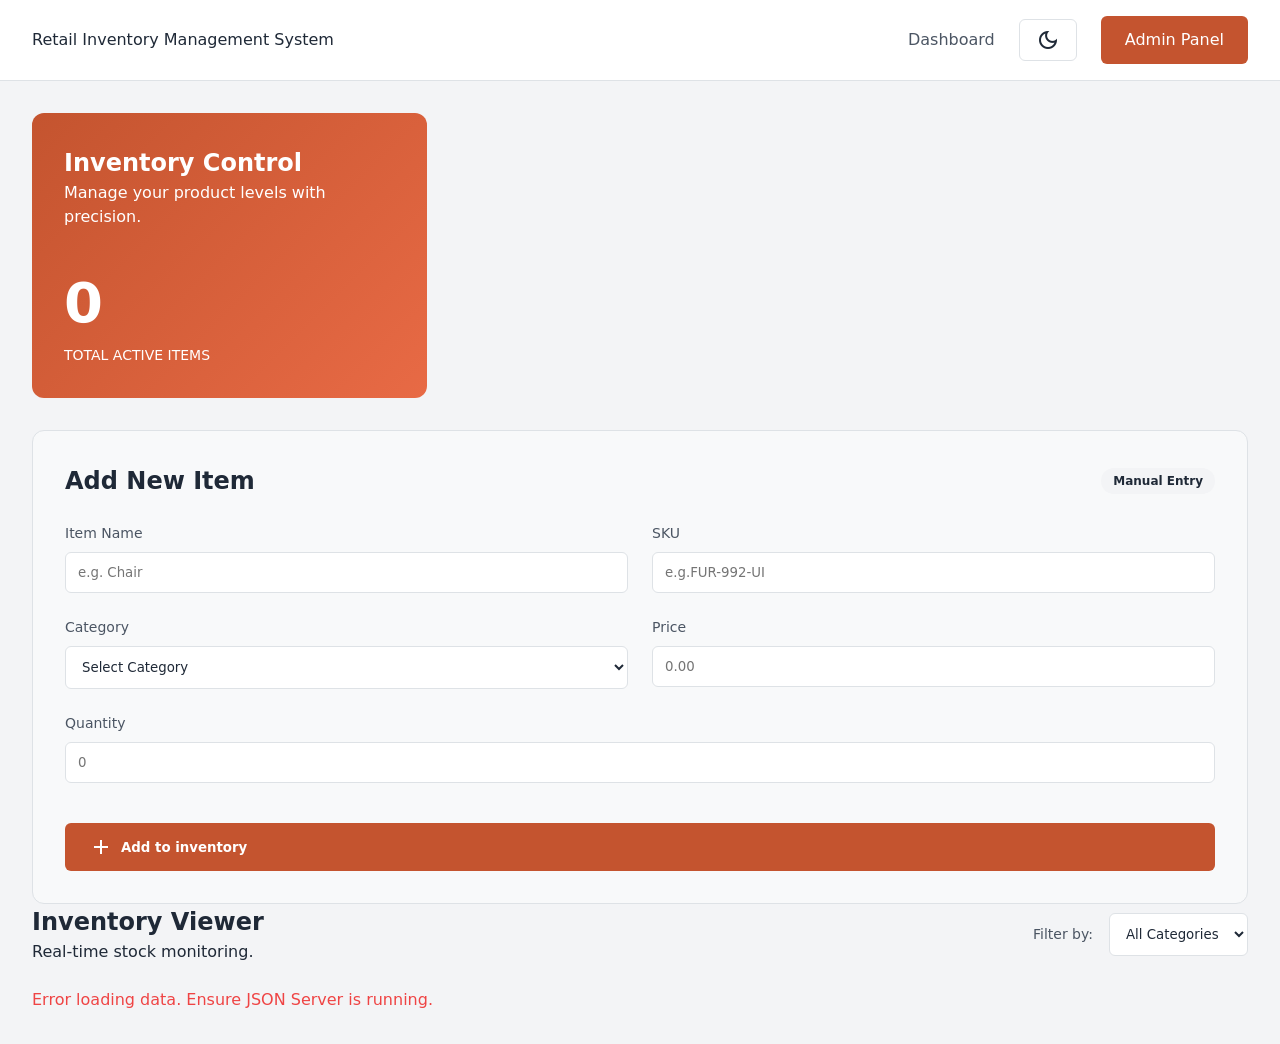
<file: index.html>
<!doctype html>
<html lang="en">
  <head>
    <meta charset="UTF-8" />
    <meta name="viewport" content="width=device-width, initial-scale=1.0" />
    <title>Retail Inventory Management System</title>
    <link
      href="https://fonts.googleapis.com/css2?family=Material+Symbols+Outlined:opsz,wght,FILL,GRAD@20..48,100..700,0..1,-50..200"
      rel="stylesheet"
    />
    <link rel="stylesheet" href="style.css" />
  </head>

  <body>
    <!-- Main Navigation -->
    <header class="top-nav">
      <div class="nav_brand">Retail Inventory Management System</div>
      <nav class="nav-links">
        <a href="#" class="active">Dashboard</a>

        <button id="theme-toggle" class="btn-outline" title="Toggle Dark Mode">
          <span class="material-symbols-outlined" id="theme-icon"
            >dark_mode</span
          >
        </button>

        <a href="admin.html" class="btn-primary">Admin Panel</a>
      </nav>
    </header>

    <!-- User Dashboard Area -->
    <main class="user-layout">
      <!-- Top Stats Section -->
      <div class="top-section">
        <section class="hero-card">
          <div>
            <h2>Inventory Control</h2>
            <p>Manage your product levels with precision.</p>
          </div>
          <div>
            <div class="hero-number" id="active-items-count">0</div>
            <div class="hero-label">Total Active Items</div>
          </div>
        </section>
      </div>

      <!-- Add New Item Form -->
      <section class="form-card" id="form-container">
        <div class="form-header">
          <h2>Add New Item</h2>
          <span class="badge badge-secondary">Manual Entry</span>
        </div>
        <form id="add-item-form" class="form-grid">
          <div class="input-group">
            <label for="name">Item Name</label>
            <input id="name" type="text" placeholder="e.g. Chair" />
            <span class="error-msg" id="err-name">Name is required</span>
          </div>
          <div class="input-group">
            <label for="sku">SKU</label>
            <input type="text" id="sku" placeholder="e.g.FUR-992-UI" />
            <span class="error-msg" id="err-sku">SKU Is Required</span>
          </div>
          <div class="input-group">
            <label for="category">Category</label>
            <select id="category">
              <option for="">Select Category</option>
              <option for="furniture">Furniture</option>
              <option for="apperal">Apperal</option>
              <option for="electronics">Electronics</option>
              <option for="audio">Audio</option>
            </select>
            <span class="error-msg" id="err-category"
              >Please select a category</span
            >
          </div>
          <div class="input-group">
            <label for="price">Price</label>
            <input
              type="text"
              id="price"
              step="0.01"
              min="0.01"
              placeholder="0.00"
            />
            <span class="error-msg" id="err-price">Valid price required</span>
          </div>
          <div class="input-group full-width">
            <label for="stock">Quantity</label>
            <input type="text" id="stock" min="0" placeholder="0" />
            <span class="error-msg" id="err-stock">Quantity required</span>
          </div>
          <div class="input-group full-width mt-1">
            <button type="submit" class="btn-primary">
              <span class="material-symbols-outlined">Add</span>Add to inventory
            </button>
          </div>
        </form>
      </section>

      <!-- Inventory Grid Section -->
      <section>
        <div class="inventory-header">
          <div>
            <h2>Inventory Viewer</h2>
            <p>Real-time stock monitoring.</p>
          </div>
          <div class="input-group filter-group">
            <label for="filter-category">Filter by:</label>
            <select id="filter-category" class="auto-width">
              <option value="All">All Categories</option>
              <option value="Furniture">Furniture</option>
              <option value="Electronics">Electronics</option>
              <option value="Apparel">Apparel</option>
              <option value="Audio">Audio</option>
            </select>
          </div>
          <div id="loading-indicator" class="loading">
            <span class="material-symbols-outlined spin">sync</span>
            <p>Loading Inventory...</p>
          </div>
        </div>
        <div id="inventory-grid" class="grid-container"></div>
      </section>
    </main>

    <script src="app.js"></script>
  </body>
</html>
</file>
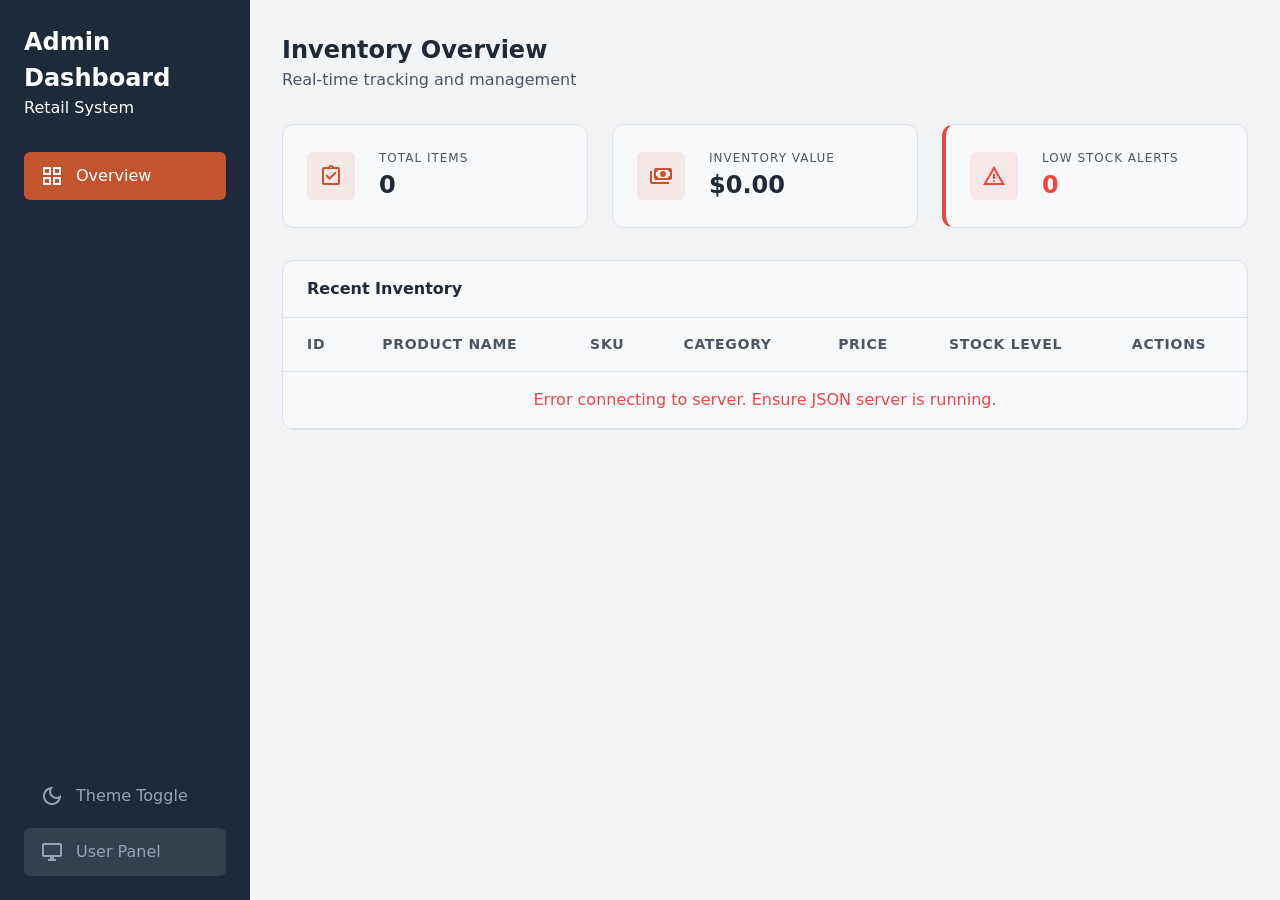
<file: admin.html>
<!DOCTYPE html>
<html lang="en">

<head>
    <meta charset="UTF-8">
    <meta name="viewport" content="width=device-width, initial-scale=1.0">
    <title>Admin Dashboard</title>
    <link
        href="https://fonts.googleapis.com/css2?family=Material+Symbols+Outlined:opsz,wght,FILL,GRAD@20..48,100..700,0..1,-50..200"
        rel="stylesheet" />
    <link rel="stylesheet" href="style.css">
</head>

<body>
    <div class="admin-layout">
        <!-- Sidebar Navigation -->
        <aside class="sidebar">
            <div>
                <h2>Admin Dashboard</h2>
                <p>Retail System</p>
            </div>
            <nav class="sidebar-links">
                <a href="#" class="active"><span class="material-symbols-outlined">grid_view</span> Overview</a>
                <div class="flex-spacer"></div>

                <a href="#" id="admin-theme-toggle">
                    <span class="material-symbols-outlined" id="admin-theme-icon">dark_mode</span> Theme Toggle
                </a>

                <a href="index.html" class="nav-user-panel"><span
                        class="material-symbols-outlined">desktop_windows</span> User Panel</a>
            </nav>
        </aside>
        
        <!-- Main Content Area -->
        <main class="admin-main">
            <header>
                <h2>Inventory Overview</h2>
                <p class="header-subtitle">Real-time tracking and management</p>
            </header>
            <section class="stats-row">
                <div class="stat-card">
                    <div class="stat-icon"><span class="material-symbols-outlined">assignment_turned_in</span></div>
                    <div>
                        <div class="stat-label">
                            Total Items</div>
                        <div class="stat-value" id="stat-total-items">0</div>
                    </div>
                </div>
                <div class="stat-card">
                    <div class="stat-icon"><span class="material-symbols-outlined">payments</span></div>
                    <div>
                        <div class="stat-label">
                            Inventory Value</div>
                        <div class="stat-value" id="stat-total-value">$0.00</div>
                    </div>
                </div>
                <div class="stat-card stat-alert">
                    <div class="stat-icon alert-icon">
                        <span class="material-symbols-outlined">warning</span>
                    </div>
                    <div>
                        <div class="stat-label">
                            Low Stock Alerts</div>
                        <div class="stat-value text-danger"
                            id="stat-low-stock">0</div>
                    </div>
                </div>
            </section>
            <section class="table-container">
                <div class="table-header">
                    <h3 class="table-title">Recent Inventory</h3>
                </div>
                <table>
                    <thead>
                        <tr>
                            <th>ID</th>
                            <th>Product Name</th>
                            <th>SKU</th>
                            <th>Category</th>
                            <th>Price</th>
                            <th>Stock Level</th>
                            <th>Actions</th>
                        </tr>
                    </thead>
                    <tbody id="admin-tbody"></tbody>
                </table>
            </section>
        </main>

    </div>
    
    <!-- Edit Item Modal -->
    <dialog id="edit-modal">
        <h3 class="modal-title">Edit Inventory Item</h3>
        <form id="edit-form" class="form-grid modal-form">
            <input type="hidden" id="edit-id">

            <div class="input-group full-width">
                <label>Item Name</label>
                <input type="text" id="edit-name" required>
            </div>
            <div class="input-group">
                <label>Price ($)</label>
                <input type="number" step="0.01" id="edit-price" required>
            </div>
            <div class="input-group">
                <label>Quantity</label>
                <input type="number" id="edit-stock" required>
            </div>
            <div class="input-group full-width form-actions">
                <button type="button" class="btn-outline"
                    onclick="document.getElementById('edit-modal').close()">Cancel</button>
                <button type="submit" class="btn-primary">Save Changes</button>
            </div>
        </form>
    </dialog>
    <script src="admin.js"></script>
</body>

</html>
</file>
<file: style.css>
@import url("https://fonts.googleapis.com/css2?family=Roboto:wght@300;400;500;700&display=swap");

:root,
[data-theme="light"] {
  --bg-primary: #ffffff;
  --bg-secondary: #f3f4f6;
  --text-primary: #1f2937;
  --text-secondary: #4b5563;
  --accent: #c4542f;
  --accent-light: rgba(196, 84, 47, 0.1);
  --surface: #f8f9fa;
  --border: #dee2e6;
  --nav-admin: #1e293b;
  --shadow: 0 4px 8px rgba(0, 0, 0, 0.1);
  --radius-sm: 6px;
  --radius-md: 12px;
  --radius-lg: 24px;
  --font-sans: "Noto Sans", system-ui, sans-serif;
  --status-success: #10b981;
  --status-success-bg: #d9efe7;
  --status-warning: #f59e0b;
  --status-warning-bg: #fcf3d3;
  --status-danger: #ef4444;
  --status-danger-bg: #f6d7d7;
}

[data-theme="dark"] {
  --bg-primary: #1a1a2e;
  --bg-secondary: #0f0f1b;
  --text-primary: #e0e0e0;
  --text-secondary: #9ca3af;
  --accent: #d4714f;
  --accent-light: rgba(212, 113, 79, 0.15);
  --surface: #16213e;
  --border: #2a3a5e;
  --nav-admin: #020617;
  --shadow: 0 4px 8px rgba(0, 0, 0, 0.3);
}

/* Global Reset */
* {
  box-sizing: border-box;
  margin: 0;
  padding: 0;
}

body {
  font-family: var(--font-sans);
  background-color: var(--bg-secondary);
  color: var(--text-primary);
  line-height: 1.5;
  transition:
    background-color 0.3s,
    color 0.3s;
}

a {
  text-decoration: none;
  color: inherit;
}

button {
  cursor: pointer;
  font-family: inherit;
  border: none;
}

input,
select {
  font-family: inherit;
}

/* Navbar */
.top-nav {
  display: flex;
  justify-content: space-between;
  align-items: center;
  padding: 1rem 2rem;
  background-color: var(--bg-primary);
  border-bottom: 1px solid var(--border);
}

.nav-brand {
  font-size: 1.25rem;
  font-weight: 700;
  color: var(--accent);
}

.nav-links {
  display: flex;
  gap: 1.5rem;
  align-items: center;
}

.nav-links a {
  color: white;
  font-weight: 500;
  transition: color 0.2s;
}

.nav-links a:hover,
.nav-links a.active {
  color: var(--text-secondary);
}

/* Buttons */
.btn-primary {
  background-color: var(--accent);
  color: white;
  padding: 0.75rem 1.5rem;
  border-radius: var(--radius-sm);
  font-weight: 600;
  display: flex;
  align-items: center;
  gap: 0.5rem;
  transition: opacity 0.2s;
}

.btn-primary:hover {
  opacity: 0.9;
}

.btn-outline {
  border: 1px solid var(--border);
  background: transparent;
  color: var(--text-primary);
  padding: 0.5rem 1rem;
  border-radius: var(--radius-sm);
  display: flex;
  align-items: center;
  gap: 0.5rem;
}

/* User Layout */
.user-layout {
  padding: 2rem;
  max-width: 1400px;
  margin: 0 auto;
}

.top-section {
  display: grid;
  grid-template-columns: 1fr 2fr;
  gap: 2rem;
  margin-bottom: 2rem;
}

.hero-card {
  background: linear-gradient(135deg, var(--accent), #e86a45);
  color: white;
  padding: 2rem;
  border-radius: var(--radius-md);
  display: flex;
  flex-direction: column;
  justify-content: space-between;
}

.hero-number {
  font-size: 3.5rem;
  font-weight: 700;
  margin-top: 2rem;
}

.form-card {
  background-color: var(--surface);
  padding: 2rem;
  border-radius: var(--radius-md);
  border: 1px solid var(--border);
}

.form-grid {
  display: grid;
  grid-template-columns: 1fr 1fr;
  gap: 1.5rem;
  margin-top: 1.5rem;
}

.input-group {
  display: flex;
  flex-direction: column;
  gap: 0.5rem;
}

.input-group label {
  font-size: 0.875rem;
  color: var(--text-secondary);
}

.input-group input,
.input-group select {
  padding: 0.75rem;
  background-color: var(--bg-primary);
  border: 1px solid var(--border);
  border-radius: var(--radius-sm);
  color: var(--text-primary);
}

.input-group.full-width {
  grid-column: 1 / -1;
}

.error-msg {
  color: var(--status-danger);
  font-size: 0.75rem;
  display: none;
  margin-top: -0.25rem;
}

/* Grid Cards */
.inventory-header {
  display: flex;
  justify-content: space-between;
  align-items: center;
  margin-bottom: 1.5rem;
}

.grid-container {
  display: grid;
  grid-template-columns: repeat(auto-fill, minmax(280px, 1fr));
  gap: 1.5rem;
}

.item-card {
  background-color: var(--surface);
  border-radius: var(--radius-md);
  border: 1px solid var(--border);
  overflow: hidden;
  transition: transform 0.2s;
  box-shadow: var(--shadow);
}

.item-card:hover {
  transform: translateY(-5px);
}

.item-img {
  width: 100%;
  height: 200px;
  object-fit: cover;
  background-color: var(--bg-secondary);
}

.item-details {
  padding: 1.5rem;
}

.badge {
  padding: 0.25rem 0.75rem;
  border-radius: 99px;
  font-size: 0.75rem;
  font-weight: 600;
  display: inline-block;
}

.badge.in-stock {
  background-color: var(--status-success-bg);
  color: var(--status-success);
}

.badge.low-stock {
  background-color: var(--status-warning-bg);
  color: var(--status-warning);
}

.badge.discontinued {
  background-color: var(--status-danger-bg);
  color: var(--status-danger);
}

.stock-bar-container {
  height: 6px;
  background-color: var(--bg-secondary);
  border-radius: 3px;
  margin-top: 1rem;
  overflow: hidden;
}

.stock-bar {
  height: 100%;
  background-color: var(--accent);
}

/* Admin Layout */
.admin-layout {
  display: flex;
  min-height: 100vh;
}

.sidebar {
  width: 250px;
  background-color: var(--nav-admin);
  color: white;
  padding: 1.5rem;
  display: flex;
  flex-direction: column;
}

.sidebar-links {
  margin-top: 2rem;
  display: flex;
  flex-direction: column;
  gap: 0.5rem;
  flex-grow: 1;
}

.sidebar-links a {
  padding: 0.75rem 1rem;
  border-radius: var(--radius-sm);
  display: flex;
  align-items: center;
  gap: 0.75rem;
  color: #94a3b8;
  transition: 0.2s;
}

.sidebar-links a:hover,
.sidebar-links a.active {
  background-color: var(--accent);
  color: white;
}

.admin-main {
  flex-grow: 1;
  padding: 2rem;
  display: flex;
  flex-direction: column;
  gap: 2rem;
}

/* Admin Stats & Tables */
.stats-row {
  display: grid;
  grid-template-columns: repeat(3, 1fr);
  gap: 1.5rem;
}

.stat-card {
  background-color: var(--surface);
  border: 1px solid var(--border);
  padding: 1.5rem;
  border-radius: var(--radius-md);
  display: flex;
  align-items: center;
  gap: 1.5rem;
}

.stat-icon {
  width: 48px;
  height: 48px;
  border-radius: var(--radius-sm);
  background-color: var(--accent-light);
  color: var(--accent);
  display: flex;
  align-items: center;
  justify-content: center;
}

.table-container {
  background-color: var(--surface);
  border: 1px solid var(--border);
  border-radius: var(--radius-md);
  overflow: auto;
}

table {
  width: 100%;
  border-collapse: collapse;
  text-align: left;
}

th,
td {
  padding: 1rem 1.5rem;
  border-bottom: 1px solid var(--border);
}

th {
  color: var(--text-secondary);
  font-size: 0.875rem;
  text-transform: uppercase;
  letter-spacing: 0.05em;
}

.action-btn {
  background: none;
  color: var(--text-secondary);
  padding: 0.5rem;
  transition: color 0.2s;
}

.action-btn:hover {
  color: var(--accent);
}

.action-btn.delete-btn:hover {
  color: var(--status-danger);
}

/* Modal & Utilities */
dialog {
  margin: auto;
  padding: 2rem;
  border: 1px solid var(--border);
  border-radius: var(--radius-md);
  background-color: var(--surface);
  color: var(--text-primary);
  width: 100%;
  max-width: 500px;
}

dialog::backdrop {
  background-color: rgba(0, 0, 0, 0.5);
  backdrop-filter: blur(2px);
}

.loading {
  text-align: center;
  padding: 3rem;
  color: var(--text-secondary);
  display: none;
}

.spin {
  animation: spin 1s linear infinite;
}

@keyframes spin {
  100% {
    transform: rotate(360deg);
  }
}

/* Utility Classes */
.flex-spacer {
  flex-grow: 1;
}

.nav-user-panel {
  background: rgba(255, 255, 255, 0.1);
}

.header-subtitle {
  color: var(--text-secondary);
}

.stat-label {
  font-size: 0.75rem;
  color: var(--text-secondary);
  text-transform: uppercase;
  letter-spacing: 1px;
}

.stat-value {
  font-size: 1.5rem;
  font-weight: 700;
}

.stat-card.stat-alert {
  border-left: 4px solid var(--status-danger);
}

.stat-icon.alert-icon {
  background: rgba(239, 68, 68, 0.1);
  color: var(--status-danger);
}

.text-danger {
  color: var(--status-danger);
}

.table-header {
  padding: 1rem 1.5rem;
  border-bottom: 1px solid var(--border);
}

.table-title {
  font-size: 1rem;
}

.modal-title {
  margin-bottom: 1.5rem;
}

.modal-form {
  margin-top: 0;
}

.form-actions {
  flex-direction: row;
  justify-content: flex-end;
  gap: 1rem;
  margin-top: 1rem;
}

.hero-label {
  font-size: 0.875rem;
  text-transform: uppercase;
}

.form-header {
  display: flex;
  justify-content: space-between;
  align-items: center;
}

.badge.badge-secondary {
  background: var(--bg-secondary);
}

.mt-1 {
  margin-top: 1rem;
}

.filter-group {
  flex-direction: row;
  align-items: center;
  gap: 1rem;
}

.auto-width {
  width: auto;
}

/* Dynamic JS Classes */
.error-message {
  text-align: center;
  color: var(--status-danger);
}
.empty-message {
  text-align: center;
  color: var(--text-secondary);
  padding: 2rem;
}
.id-cell {
  font-family: monospace;
  color: var(--text-secondary);
}
.product-cell {
  display: flex;
  align-items: center;
  gap: 1rem;
  font-weight: 500;
}
.product-image {
  width: 40px;
  height: 40px;
  border-radius: 6px;
  object-fit: cover;
}
.category-badge {
  background: var(--bg-secondary);
  padding: 0.25rem 0.75rem;
  border-radius: 99px;
  font-size: 0.75rem;
}
.price-cell {
  font-weight: 600;
}
.badge-success {
  background: rgba(16, 185, 129, 0.1);
  color: var(--status-success);
}
.badge-danger {
  background: rgba(239, 68, 68, 0.1);
  color: var(--status-danger);
}
.badge-warning {
  background: rgba(245, 158, 11, 0.1);
  color: var(--status-warning);
}
.error-message-grid {
  color: var(--status-danger);
  grid-column: 1/-1;
}
.empty-message-grid {
  color: var(--text-secondary);
  grid-column: 1/-1;
}
.item-card-header {
  display: flex;
  justify-content: space-between;
  align-items: start;
  margin-bottom: 0.5rem;
}
.item-category-label {
  font-size: 0.75rem;
  color: var(--text-secondary);
  text-transform: uppercase;
}
.item-title {
  margin-bottom: 0.25rem;
}
.item-pricing {
  display: flex;
  justify-content: space-between;
  align-items: center;
  margin-top: 1rem;
}
.item-sku {
  font-size: 0.875rem;
  color: var(--text-secondary);
}
.item-price-val {
  font-weight: 700;
  color: var(--text-primary);
}
.item-stock-info {
  display: flex;
  justify-content: space-between;
  font-size: 0.75rem;
  color: var(--text-secondary);
  margin-top: 0.25rem;
}
</file>
